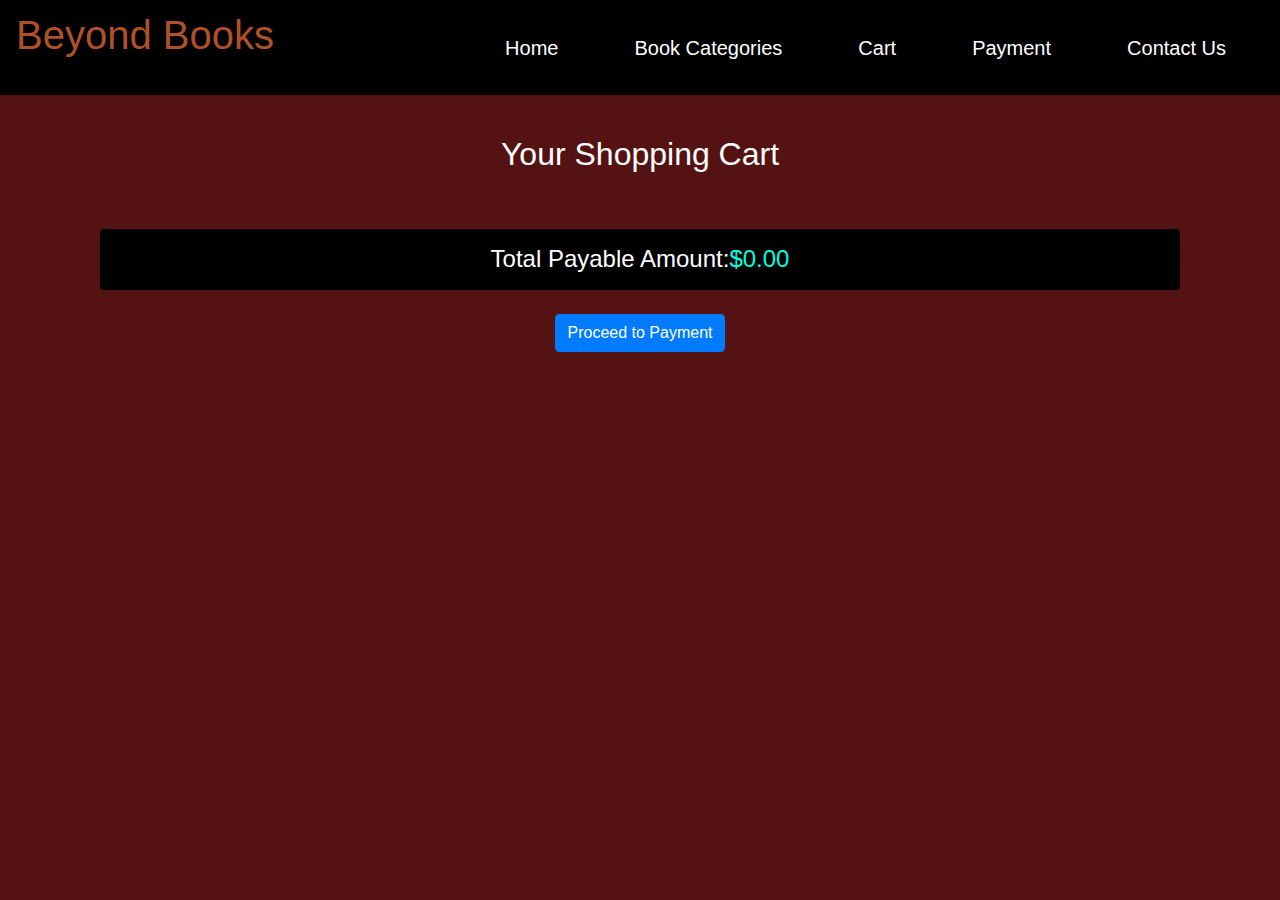
<file: cart.html>
<!DOCTYPE html>
<html lang="en">

<head>
    <meta charset="UTF-8" />
    <meta name="viewport" content="width=device-width, initial-scale=1.0" />
    <link rel="stylesheet" href="https://cdn.jsdelivr.net/npm/bootstrap@4.0.0/dist/css/bootstrap.min.css"
        integrity="sha384-Gn5384xqQ1aoWXA+058RXPxPg6fy4IWvTNh0E263XmFcJlSAwiGgFAW/dAiS6JXm" crossorigin="anonymous" />
    <script src="https://code.jquery.com/jquery-3.2.1.slim.min.js"
        integrity="sha384-KJ3o2DKtIkvYIK3UENzmM7KCkRr/rE9/Qpg6aAZGJwFDMVNA/GpGFF93hXpG5KkN"
        crossorigin="anonymous"></script>
    <script src="https://cdn.jsdelivr.net/npm/popper.js@1.12.9/dist/umd/popper.min.js"
        integrity="sha384-ApNbgh9B+Y1QKtv3Rn7W3mgPxhU9K/ScQsAP7hUibX39j7fakFPskvXusvfa0b4Q"
        crossorigin="anonymous"></script>
    <script src="https://cdn.jsdelivr.net/npm/bootstrap@4.0.0/dist/js/bootstrap.min.js"
        integrity="sha384-JZR6Spejh4U02d8jOt6vLEHfe/JQGiRRSQQxSfFWpi1MquVdAyjUar5+76PVCmYl"
        crossorigin="anonymous"></script>
    <link rel="stylesheet" href="https://fonts.googleapis.com/css2?family=VT323&display=swap">
    <link rel="stylesheet" href="https://cdnjs.cloudflare.com/ajax/libs/font-awesome/6.4.2/css/all.min.css"
        integrity="sha512-z3gLpd7yknf1YoNbCzqRKc4qyor8gaKU1qmn+CShxbuBusANI9QpRohGBreCFkKxLhei6S9CQXFEbbKuqLg0DA=="
        crossorigin="anonymous" referrerpolicy="no-referrer" />
    <link rel="stylesheet" href="CSS/cart-style.css" />
    <title>Cart</title>
</head>

<body>
    <!-- Navbar Code in cart.html -->
    <nav class="navbar navbar-expand-lg">
        <div class="container__header d-flex align-items-center">
            <h1><i class="fa-solid fa-book-open-reader"></i> Beyond Books </h1>
        </div>
        <button class="navbar-toggler" type="button" data-toggle="collapse" data-target="#navbarNav"
            aria-controls="navbarNav" aria-expanded="false" aria-label="Toggle navigation">
            <span class="navbar-toggler-icon"></span>
        </button>
        <div class="collapse navbar-collapse" id="navbarNav">
            <ul class="navbar-nav ml-auto">
                <li class="nav-item">
                    <a class="nav-link" href="index.html">Home</a>
                </li>
                <li class="nav-item dropdown">
                    <a class="nav-link" href="categories.html">Book Categories</a>
                </li>
                <li class="nav-item active">
                    <a class="nav-link" href="cart.html">Cart</a>
                </li>
                <li class="nav-item">
                    <a class="nav-link" href="payment.html">Payment</a>
                </li>
                <li class="nav-item">
                    <a class="nav-link" href="contact.html">Contact Us</a>
                </li>
            </ul>
        </div>
    </nav>

    <!-- Cart Section -->
    <div class="container d-flex justify-content-center align-items-center">
        <div class="container mt-4">
            <h2 class="text-center text-white mb-4 p-3 rounded">
                Your Shopping Cart
            </h2>

            <!-- Cart Items -->
            <div id="cartItems" class="row d-flex justify-content-center">
                <!-- Cart items will be dynamically inserted here -->
            </div>

            <!-- Total Price -->
            <div id="totalPrice" class="mt-3">
                <h4 style="color: white; background-color: rgb(0, 0, 0);"
                    class="d-flex justify-content-center p-3 rounded">
                    Total Payable Amount: <span style="color: rgb(3, 254, 225);"> $</span><span id="totalAmount"
                        style="color: rgb(3, 254, 225);">0.00</span>
                </h4>
            </div>

            <!-- Proceed to Payment Button -->
            <div class="d-flex justify-content-center">

                <a class="btn btn-primary mt-3 mb-3" href="payment.html" onclick="proceedToPayment()">Proceed to
                    Payment</a>

            </div>
        </div>
    </div>

    <script>
        document.addEventListener("DOMContentLoaded", function () {
            // Fetch cart details from localStorage
            const cartItems = JSON.parse(localStorage.getItem("cart")) || [];
            displayCartItems(cartItems);
        });

        function displayCartItems(cartItems) {
            const cartItemsContainer = document.getElementById("cartItems");
            const totalAmountElement = document.getElementById("totalAmount");

            // Clear previous content
            cartItemsContainer.innerHTML = "";

            // Display each item in the cart
            cartItems.forEach((item) => {
                const card = document.createElement("div");
                card.classList.add("card", "mb-3", "ml-3");

                card.innerHTML = `
                <div class="card">
                    <div class="card-header">
                        <h5 class="card-title">${item.title}</h5>
                    </div>
          <div class="card-body">
            <p class="card-text">Quantity: 
              <input type="number" value="${item.quantity
                    }" min="1" onchange="updateQuantity('${item.title}', this.value)">
            </p>
            <p class="card-text">Price: $ ${item.price.toFixed(2)}</p>
            <p class="card-text">Total: $ ${(item.price * item.quantity).toFixed(
                        2
                    )}</p>
            <button class="btn btn-danger" onclick="removeFromCart('${item.title
                    }')">Remove</button>
          </div>
          </div>
        `;

                cartItemsContainer.appendChild(card);
            });

            // Calculate total amount
            const totalAmount = cartItems.reduce(
                (total, item) => total + item.price * item.quantity,
                0
            );
            totalAmountElement.textContent = totalAmount.toFixed(2);
        }

        function updateQuantity(title, quantity) {
            // Update quantity in the cart
            const cartItems = JSON.parse(localStorage.getItem("cart")) || [];
            const updatedCart = cartItems.map((item) =>
                item.title === title ? { ...item, quantity: +quantity } : item
            );

            // Update localStorage and re-display cart items
            localStorage.setItem("cart", JSON.stringify(updatedCart));
            displayCartItems(updatedCart);
        }

        function removeFromCart(title) {
            // Remove item from the cart
            const cartItems = JSON.parse(localStorage.getItem("cart")) || [];
            const updatedCart = cartItems.filter((item) => item.title !== title);

            // Update localStorage and re-display cart items
            localStorage.setItem("cart", JSON.stringify(updatedCart));
            displayCartItems(updatedCart);
        }

        function proceedToPayment() {
             alert("Proceeding to Payment?");
        }
    </script>
</body>

</html>
</file>
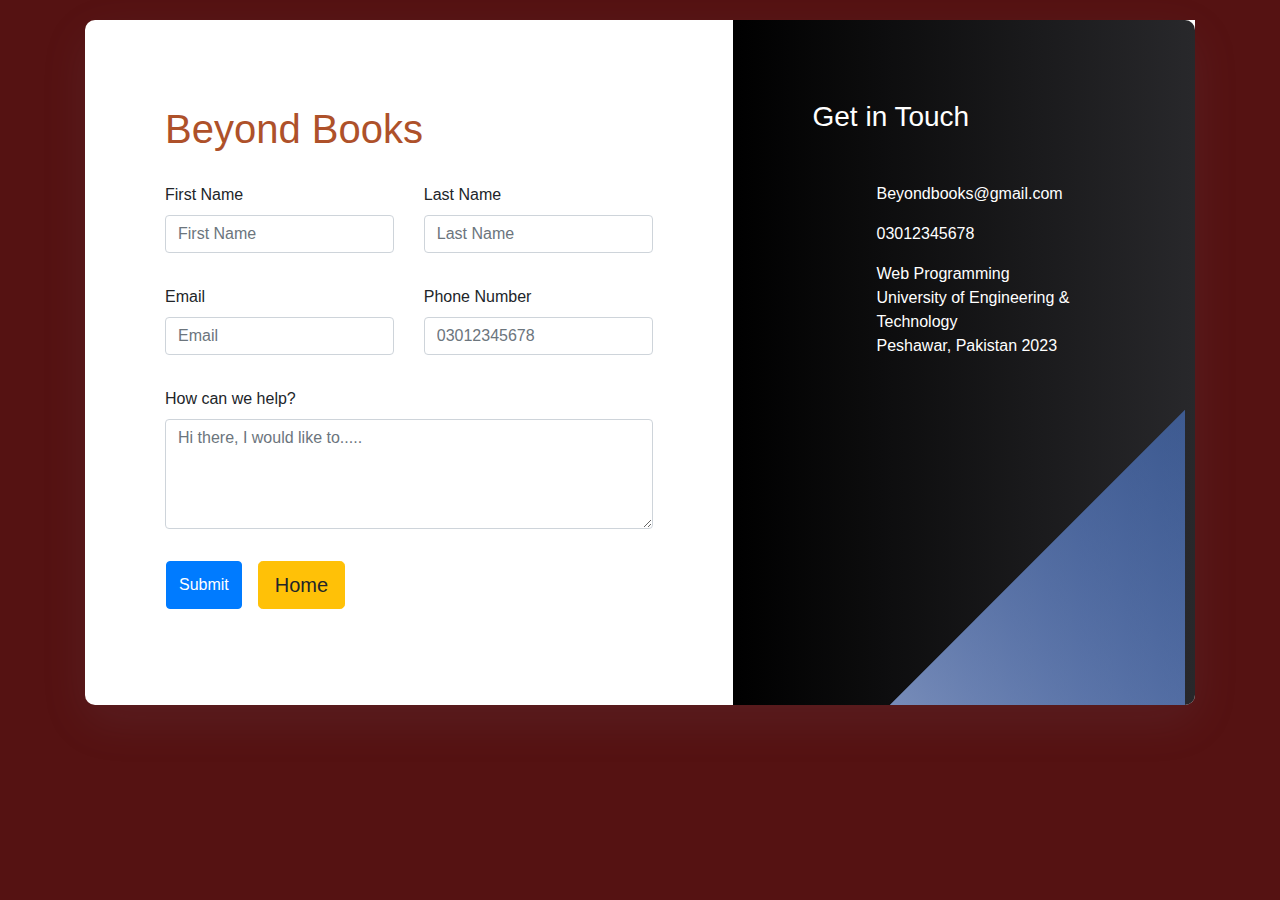
<file: contact.html>
<!DOCTYPE html>
<html lang="en">

<head>
    <meta charset="UTF-8">
    <meta name="viewport" content="width=device-width, initial-scale=1.0">
    <title>Contact Page</title>
    <link rel='stylesheet' href='https://cdn.jsdelivr.net/npm/bootstrap@4.4.1/dist/css/bootstrap.min.css'>
    <link rel="stylesheet" href="https://fonts.googleapis.com/css2?family=VT323&display=swap">
    <link rel="stylesheet" href="https://cdnjs.cloudflare.com/ajax/libs/font-awesome/6.4.2/css/all.min.css"
        integrity="sha512-z3gLpd7yknf1YoNbCzqRKc4qyor8gaKU1qmn+CShxbuBusANI9QpRohGBreCFkKxLhei6S9CQXFEbbKuqLg0DA=="
        crossorigin="anonymous" referrerpolicy="no-referrer" />
    <script src='https://cdn.jsdelivr.net/npm/bootstrap@4.4.1/dist/js/bootstrap.bundle.min.js'></script>
    <script src="https://cdn.jsdelivr.net/npm/popper.js@1.12.9/dist/umd/popper.min.js"
        integrity="sha384-ApNbgh9B+Y1QKtv3Rn7W3mgPxhU9K/ScQsAP7hUibX39j7fakFPskvXusvfa0b4Q"
        crossorigin="anonymous"></script>

    <link rel="stylesheet" href="CSS/contact-style.css">
</head>

<body>
    <div class="container">
        <div class="contact__wrapper shadow-lg mt-n9">
            <div class="row no-gutters">
                <div class="col-lg-5 contact-info__wrapper gradient-brand-color p-5 order-lg-2">
                    <h3 class="color--white mb-5">Get in Touch</h3>

                    <ul class="contact-info__list list-style--none position-relative z-index-101">
                        <li class="mb-3 pl-4">
                            <span class="position-absolute"><i class="fas fa-envelope"></i></span> Beyondbooks@gmail.com
                        </li>
                        <li class="mb-3 pl-4">
                            <span class="position-absolute"><i class="fas fa-phone"></i></span> 03012345678
                        </li>
                        <li class="mb-3 pl-4">
                            <span class="position-absolute"><i class="fas fa-map-marker-alt"></i></span> Web Programming
                            <br> University of Engineering & Technology
                            <br> Peshawar, Pakistan 2023


                        </li>
                    </ul>

                    <figure class="figure position-absolute m-0 opacity-06 z-index-100" style="bottom:0; right: 10px">
                        <svg xmlns="http://www.w3.org/2000/svg" xmlns:xlink="http://www.w3.org/1999/xlink" width="444px"
                            height="626px">
                            <defs>
                                <linearGradient id="PSgrad_1" x1="0%" x2="81.915%" y1="57.358%" y2="0%">
                                    <stop offset="0%" stop-color="rgb(255,255,255)" stop-opacity="1"></stop>
                                    <stop offset="100%" stop-color="rgb(0,54,207)" stop-opacity="0"></stop>
                                </linearGradient>

                            </defs>
                            <path fill-rule="evenodd" opacity="0.302" fill="rgb(72, 155, 248)"
                                d="M816.210,-41.714 L968.999,111.158 L-197.210,1277.998 L-349.998,1125.127 L816.210,-41.714 Z">
                            </path>
                            <path fill="url(#PSgrad_1)"
                                d="M816.210,-41.714 L968.999,111.158 L-197.210,1277.998 L-349.998,1125.127 L816.210,-41.714 Z">
                            </path>
                        </svg>
                    </figure>
                </div>

                <div class="col-lg-7 contact-form__wrapper p-5 order-lg-1">
                    <div class="container__header">
                        <h1><i class="fa-solid fa-book-open-reader"></i> Beyond Books </h1>
                    </div>
                    <form action="#" class="contact-form form-validate" novalidate="novalidate">
                        <div class="row">

                            <div class="col-sm-6 mb-3">
                                <div class="form-group">
                                    <label class="required-field" for="firstName">First Name</label>
                                    <input type="text" class="form-control" id="firstName" name="firstName"
                                        placeholder="First Name">
                                </div>
                            </div>

                            <div class="col-sm-6 mb-3">
                                <div class="form-group">
                                    <label for="lastName">Last Name</label>
                                    <input type="text" class="form-control" id="lastName" name="lastName"
                                        placeholder="Last Name">
                                </div>
                            </div>

                            <div class="col-sm-6 mb-3">
                                <div class="form-group">
                                    <label class="required-field" for="email">Email</label>
                                    <input type="text" class="form-control" id="email" name="email" placeholder="Email">
                                </div>
                            </div>

                            <div class="col-sm-6 mb-3">
                                <div class="form-group">
                                    <label for="phone">Phone Number</label>
                                    <input type="tel" class="form-control" id="phone" name="phone"
                                        placeholder="03012345678">
                                </div>
                            </div>

                            <div class="col-sm-12 mb-3">
                                <div class="form-group">
                                    <label class="required-field" for="message">How can we help?</label>
                                    <textarea class="form-control" id="message" name="message" rows="4"
                                        placeholder="Hi there, I would like to....."></textarea>
                                </div>
                            </div>

                            <div class="row">
                                <div class="col-sm-12 mb-3 ml-3 d-flex">
                                    <button type="submit" name="submit" class="btn btn-primary">Submit</button>
                                    <a href="index.html" class="btn btn-lg btn-warning ml-auto">Home</a>
                                </div>
                            </div>


                        </div>
                    </form>
                </div>
                <!-- End Contact Form Wrapper -->

            </div>
        </div>
    </div>
</body>

</html>
</file>
<file: CSS/cart-style.css>
:root {
  --table-border: #9a8e8e;
  --brand: #AE512A;
}

body {
    background-color: rgb(85, 18, 18);
  }

  .nav {
    background-color: rgba(242, 241, 241, 0.678)
}
.container__header {
  margin-bottom: 20px;
  margin-top: 3px;
}

.container__header h1 {
  font-family: sans-serif;
  color: var(--brand);
}

.nav-link {
    color: white;
    border-radius: 25px;
    
}

.navbar-nav > li{
  padding-left:30px;
  padding-right:30px;
  font-size: 20px;
}

.navbar {
  background-color: rgb(0, 0, 0);
}

  .card {
   
   border-radius: 5px;
    transition: box-shadow 0.3s;
    box-shadow: 0 10px 20px 1px rgb(1, 1, 1);
  
  }
  
  .card:hover {
    box-shadow: 0 8px 16px rgba(20, 19, 19, 0.1);
  }


  .card-body {
    text-align: center;
  }
  
  .card-body button {
    margin-top: 5px;
  }
</file>
<file: CSS/contact-style.css>
/* Variables */
:root {
    --table-border: #9a8e8e;
    --brand: #AE512A;
  }

body{
    background: rgb(85, 18, 18);
    margin-top:20px;
    margin-bottom:20px;
    /* background:#eee; */
}

.container__header {
    margin-bottom: 30px;
    margin-top: 5px;
  }
  
  .container__header h1 {
    font-family: sans-serif;
    color: var(--brand);
  }

.gradient-brand-color {
    background-image: -webkit-linear-gradient(0deg, #000000 0%, #28282b 100%);
    background-image: -ms-linear-gradient(0deg, #08090b 0%, #18191a 100%);
    color: #fff;
}
.contact-info__wrapper {
    overflow: hidden;
    border-radius: .625rem .625rem 0 0
}

@media (min-width: 1024px) {
    .contact-info__wrapper {
        border-radius: 0 .625rem .625rem 0;
        padding: 5rem !important
    }
}
.contact-info__list span.position-absolute {
    left: 0
}
.z-index-101 {
    z-index: 101;
}
.list-style--none {
    list-style: none;
}
.contact__wrapper {
    background-color: #fff;
    border-radius: 0 0 .625rem .625rem
}

@media (min-width: 1024px) {
    .contact__wrapper {
        border-radius: .625rem 0 .625rem .625rem
    }
}
@media (min-width: 1024px) {
    .contact-form__wrapper {
        padding: 5rem !important
    }
}
.shadow-lg, .shadow-lg--on-hover:hover {
    box-shadow: 0 1rem 3rem rgba(132,138,163,0.1) !important;
}
</file>
